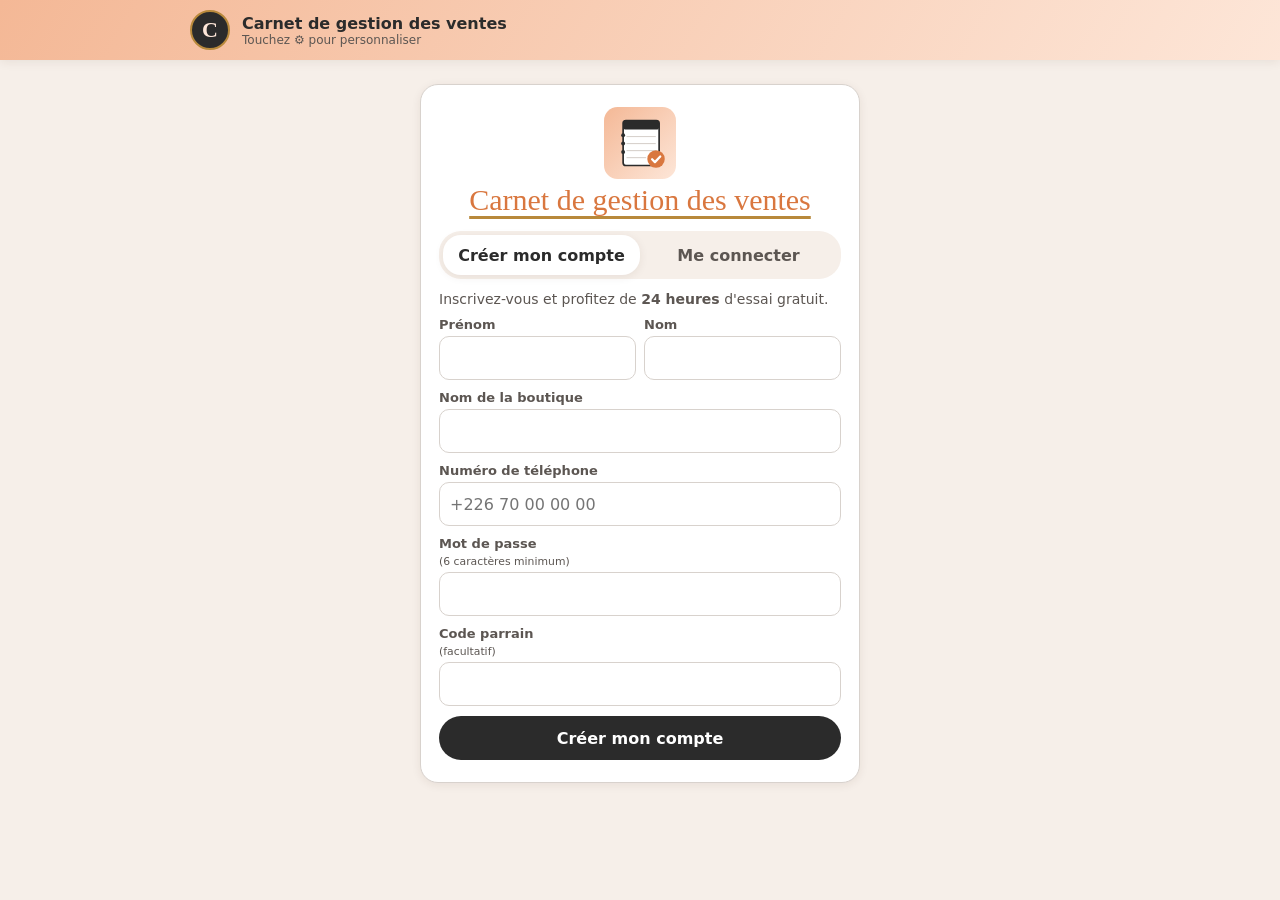
<file: index.html>
<!doctype html>
<html lang="fr">
<head>
  <meta charset="utf-8">
  <meta name="viewport" content="width=device-width, initial-scale=1, viewport-fit=cover">
  <meta name="theme-color" content="#2b2b2b">
  <meta name="description" content="Carnet de gestion des ventes : suivez vos ventes, dépenses et crédits clients au quotidien.">
  <title>Carnet des ventes</title>
  <link rel="manifest" href="manifest.json">
  <link rel="icon" href="icon.svg" type="image/svg+xml">
  <link rel="apple-touch-icon" href="icon.svg">
  <link rel="stylesheet" href="styles.css">
</head>
<body>
  <header class="topbar">
    <div class="brand">
      <span class="brand-mark" aria-hidden="true">C</span>
      <div>
        <div class="brand-name" id="brandName">Carnet de gestion des ventes</div>
        <div class="brand-sub" id="brandSub">Touchez ⚙️ pour personnaliser</div>
      </div>
      <button class="icon-btn gear" id="btnProfil" aria-label="Profil et réglages">⚙️</button>
    </div>
  </header>
  <div class="lic-banner" id="licBanner" hidden></div>

  <!-- Inscription / connexion (obligatoire au premier lancement) -->
  <section class="lock" id="auth" hidden>
    <div class="lock-card">
      <img src="icon.svg" alt="" width="72" height="72">
      <h2 class="script big">Carnet de gestion des ventes</h2>
      <div class="seg" role="tablist">
        <button type="button" class="active" data-auth="inscription">Créer mon compte</button>
        <button type="button" data-auth="connexion">Me connecter</button>
      </div>
      <form class="form" id="regForm" autocomplete="on">
        <p class="muted" style="margin:0">Inscrivez-vous et profitez de <b id="regTrial">24 heures</b> d'essai gratuit.</p>
        <div class="two-col">
          <label>Prénom<input name="prenom" required autocomplete="given-name"></label>
          <label>Nom<input name="nom" required autocomplete="family-name"></label>
        </div>
        <label>Nom de la boutique<input name="boutique" required autocomplete="organization"></label>
        <label>Numéro de téléphone<input name="telephone" type="tel" inputmode="tel" required autocomplete="tel" placeholder="+226 70 00 00 00"></label>
        <label>Mot de passe <small>(6 caractères minimum)</small><input name="motdepasse" type="password" required minlength="6" autocomplete="new-password"></label>
        <label>Code parrain <small>(facultatif)</small><input name="parrain" autocapitalize="characters" autocomplete="off"></label>
        <button class="btn" type="submit">Créer mon compte</button>
      </form>
      <form class="form" id="loginForm" hidden autocomplete="on">
        <label>Numéro de téléphone<input name="telephone" type="tel" inputmode="tel" required autocomplete="tel"></label>
        <label>Mot de passe<input name="motdepasse" type="password" required autocomplete="current-password"></label>
        <button class="btn" type="submit">Me connecter</button>
        <p class="muted" style="margin:0;text-align:center">Mot de passe oublié ? Contactez-nous, nous le réinitialiserons.</p>
      </form>
      <p class="lock-err" id="authErr" hidden></p>
      <div class="lock-contact" id="authContact"></div>
    </div>
  </section>

  <!-- Écran de licence -->
  <section class="lock" id="lock" hidden>
    <div class="lock-card">
      <img src="icon.svg" alt="" width="72" height="72">
      <h2 class="script big">Carnet de gestion des ventes</h2>
      <p id="lockMsg">Entrez votre clé de licence pour activer l'application.</p>
      <div class="pay-box" id="lockPayBox">
        <div class="price"><b id="lockPrice">1 000 FCFA</b> / mois</div>
        <p class="muted">Payez avec Orange Money, Moov Money ou par carte : votre clé arrive tout de suite.</p>
        <button class="btn" type="button" id="lockPay">Payer mon abonnement</button>
      </div>
      <button class="btn ghost wide" type="button" id="lockTrial" hidden>Essayer gratuitement pendant 24 heures</button>
      <p class="or"><span>J'ai déjà une clé</span></p>
      <form id="lockForm" class="form">
        <label>Clé de licence<input name="key" placeholder="CARNET-XXXX-XXXX-XXXX" autocapitalize="characters" autocomplete="off" spellcheck="false" required></label>
        <button class="btn" type="submit" id="lockBtn">Activer</button>
      </form>
      <p class="lock-err" id="lockErr" hidden></p>
      <div class="lock-contact" id="lockContact"></div>
      <button class="btn ghost wide" type="button" id="lockLogout">Changer de compte</button>
    </div>
  </section>

  <main id="app">
    <!-- VENTES -->
    <section class="view" id="view-ventes">
      <div class="datebar">
        <button class="icon-btn" data-day="-1" aria-label="Jour précédent">‹</button>
        <label class="date-input">
          <span id="dayLabel"></span>
          <input type="date" id="dayPicker" aria-label="Choisir la date">
        </label>
        <button class="icon-btn" data-day="1" aria-label="Jour suivant">›</button>
      </div>

      <div class="stats">
        <div class="stat"><span>Nombre de ventes</span><strong id="sNb">0</strong></div>
        <div class="stat accent"><span>Chiffre d'affaires</span><strong id="sCa">0</strong></div>
        <div class="stat warn"><span>Vente à crédit</span><strong id="sCr">0</strong></div>
      </div>

      <div class="sheet">
        <h2 class="script">Suivi des ventes</h2>
        <div class="table-wrap">
          <table class="grid">
            <thead><tr>
              <th>Heure</th><th>Nom et numéro du client</th><th>Produit</th><th>Qté</th>
              <th>Prix unitaire</th><th>Prix total</th><th>Mode de paiement</th>
              <th>Mode de remise</th><th>Observations</th>
            </tr></thead>
            <tbody id="ventesBody"></tbody>
          </table>
        </div>
        <p class="empty" id="ventesEmpty">Aucune vente ce jour. Touchez <b>+</b> pour en ajouter une.</p>
      </div>
      <div class="row-actions no-print">
        <button class="btn ghost" id="printDay">Imprimer la page</button>
      </div>
    </section>

    <!-- DEPENSES -->
    <section class="view" id="view-depenses" hidden>
      <div class="datebar">
        <button class="icon-btn" data-month="-1" aria-label="Mois précédent">‹</button>
        <div class="date-input"><span class="monthLabel"></span></div>
        <button class="icon-btn" data-month="1" aria-label="Mois suivant">›</button>
      </div>
      <div class="stats two">
        <div class="stat"><span>Nombre de dépenses</span><strong id="dNb">0</strong></div>
        <div class="stat warn"><span>Total dépenses</span><strong id="dTot">0</strong></div>
      </div>
      <div class="sheet">
        <h2 class="script">Suivi des dépenses</h2>
        <div class="table-wrap">
          <table class="grid">
            <thead><tr><th>Date</th><th>Libellé</th><th>Catégorie</th><th>Montant</th><th>Paiement</th></tr></thead>
            <tbody id="depBody"></tbody>
          </table>
        </div>
        <p class="empty" id="depEmpty">Aucune dépense ce mois. Touchez <b>+</b> pour en ajouter une.</p>
      </div>
    </section>

    <!-- CREDITS -->
    <section class="view" id="view-credits" hidden>
      <div class="stats two">
        <div class="stat"><span>Clients débiteurs</span><strong id="cNb">0</strong></div>
        <div class="stat warn"><span>Reste à encaisser</span><strong id="cTot">0</strong></div>
      </div>
      <div class="sheet">
        <h2 class="script">Ventes à crédit</h2>
        <ul class="credit-list" id="creditList"></ul>
        <p class="empty" id="creditEmpty">Aucun crédit en cours. Bravo !</p>
      </div>
    </section>

    <!-- CLIENTS -->
    <section class="view" id="view-clients" hidden>
      <div class="datebar">
        <button class="icon-btn" data-month="-1" aria-label="Mois précédent">‹</button>
        <div class="date-input"><span class="monthLabel"></span></div>
        <button class="icon-btn" data-month="1" aria-label="Mois suivant">›</button>
      </div>
      <div class="star" id="clientMois"></div>
      <div class="stats">
        <div class="stat"><span>Clients du mois</span><strong id="clNb">0</strong></div>
        <div class="stat accent"><span>Nouveaux clients</span><strong id="clNew">0</strong></div>
        <div class="stat"><span>Clients ordinaires</span><strong id="clOrd">0</strong></div>
      </div>
      <div class="sheet">
        <h2 class="script">Mes clients</h2>
        <input class="search" id="clSearch" type="search" placeholder="Rechercher un nom ou un numéro">
        <ul class="client-list" id="clientList"></ul>
        <p class="empty" id="clientEmpty">Aucun client enregistré pour l'instant.</p>
      </div>
    </section>

    <!-- ARTICLES -->
    <section class="view" id="view-articles" hidden>
      <div class="stats">
        <div class="stat"><span>Articles</span><strong id="aNb">0</strong></div>
        <div class="stat warn"><span>Stock bas ou épuisé</span><strong id="aOut">0</strong></div>
        <div class="stat accent"><span>Valeur du stock</span><strong id="aVal">0</strong></div>
      </div>
      <div class="sheet">
        <h2 class="script">Mes articles</h2>
        <input class="search" id="aSearch" type="search" placeholder="Rechercher un article">
        <div class="filters" id="aFilters">
          <button type="button" data-f="tous" class="active">Tous</button>
          <button type="button" data-f="bas">Stock bas</button>
          <button type="button" data-f="rupture">Rupture</button>
        </div>
        <ul class="client-list" id="articleList"></ul>
        <p class="empty" id="articleEmpty">Aucun article. Touchez <b>+</b> pour ajouter les articles de votre boutique.</p>
        <button class="btn ghost wide" id="importArticles" hidden>Créer les articles à partir de mes ventes</button>
      </div>
    </section>

    <!-- BILAN -->
    <section class="view" id="view-bilan" hidden>
      <div class="datebar">
        <button class="icon-btn" data-month="-1" aria-label="Mois précédent">‹</button>
        <div class="date-input"><span class="monthLabel"></span></div>
        <button class="icon-btn" data-month="1" aria-label="Mois suivant">›</button>
      </div>
      <div class="stats">
        <div class="stat accent"><span>Chiffre d'affaires</span><strong id="bCa">0</strong></div>
        <div class="stat warn"><span>Dépenses</span><strong id="bDep">0</strong></div>
        <div class="stat" id="bBenBox"><span>Bénéfice</span><strong id="bBen">0</strong></div>
      </div>
      <div class="stats">
        <div class="stat"><span>Nombre de ventes</span><strong id="bNb">0</strong></div>
        <div class="stat"><span>Encaissé</span><strong id="bEnc">0</strong></div>
        <div class="stat"><span>Crédit du mois</span><strong id="bCr">0</strong></div>
      </div>
      <div class="sheet">
        <h2 class="script">Ventes par jour</h2>
        <div class="bars" id="bars"></div>
      </div>
      <div class="sheet">
        <h2 class="script">Meilleurs produits</h2>
        <ol class="top" id="topProduits"></ol>
      </div>
      <div class="sheet">
        <h2 class="script">Modes de paiement</h2>
        <ul class="top" id="topPaiements"></ul>
      </div>
    </section>

    <!-- PROFIL -->
    <section class="view" id="view-profil" hidden>
      <div class="cover">
        <h2 class="script big">Carnet de gestion des ventes</h2>
        <form id="profilForm" class="form">
          <label>Nom de la marque<input name="marque" placeholder="Ex : Bazar du coin"></label>
          <label>Nom du responsable<input name="responsable" placeholder="Votre nom"></label>
          <label>Contacts<input name="contacts" placeholder="+226 ..."></label>
          <label>Réseaux sociaux<input name="reseaux" placeholder="@votre_page"></label>
          <label>Devise<input name="devise" placeholder="FCFA"></label>
          <button class="btn" type="submit">Enregistrer</button>
        </form>
      </div>
      <div class="sheet">
        <h2 class="script">Mon compte</h2>
        <div id="accInfo" class="muted"></div>
        <div class="btn-col" style="margin-top:10px">
          <button class="btn ghost" id="accPwd">Changer mon mot de passe</button>
          <button class="btn danger" id="accLogout">Me déconnecter</button>
        </div>
      </div>
      <div class="sheet">
        <h2 class="script">Licence</h2>
        <div id="licInfo" class="muted"></div>
        <div class="btn-col" style="margin-top:10px">
          <button class="btn" id="licRenew">Prolonger mon abonnement</button>
          <button class="btn ghost" id="licCopy">Copier ma clé de licence</button>
          <button class="btn ghost" id="licCheck">Vérifier ma licence maintenant</button>
          <button class="btn ghost" id="licChange">Changer de clé de licence</button>
        </div>
      </div>
      <div class="sheet">
        <h2 class="script">Sauvegarde</h2>
        <p class="muted">Vos données restent sur ce téléphone. Faites une sauvegarde régulière pour ne rien perdre.</p>
        <div class="btn-col">
          <button class="btn ghost" id="exportCsv">Exporter les ventes (Excel / CSV)</button>
          <button class="btn ghost" id="exportJson">Télécharger une sauvegarde</button>
          <label class="btn ghost file">Restaurer une sauvegarde<input type="file" id="importJson" accept="application/json,.json" hidden></label>
          <button class="btn danger" id="wipe">Effacer toutes les données</button>
        </div>
      </div>
    </section>
  </main>

  <button class="fab" id="fab" aria-label="Ajouter">+</button>

  <nav class="tabs" aria-label="Navigation">
    <button data-view="ventes" class="active"><span>🧾</span>Ventes</button>
    <button data-view="depenses"><span>💸</span>Dépenses</button>
    <button data-view="credits"><span>⏳</span>Crédits</button>
    <button data-view="clients"><span>👥</span>Clients</button>
    <button data-view="articles"><span>🛍️</span>Articles</button>
    <button data-view="bilan"><span>📊</span>Bilan</button>
  </nav>

  <!-- Formulaire vente -->
  <dialog id="venteDlg">
    <form method="dialog" id="venteForm" class="form">
      <h3>Vente</h3>
      <div class="two-col">
        <label>Date<input type="date" name="date" required></label>
        <label>Heure<input type="time" name="heure"></label>
      </div>
      <div class="client-quick">
        <button type="button" class="chip" id="btnOrdinaire">👤 Client ordinaire</button>
        <button type="button" class="chip" id="btnPickClient">📇 Choisir un client</button>
      </div>
      <div class="two-col">
        <label>Numéro<input name="tel" type="tel" inputmode="tel" list="telsList" autocomplete="off" placeholder="Tapez le numéro"></label>
        <label>Nom du client<input name="client" list="clientsList" autocomplete="off"></label>
      </div>
      <p class="hint" id="clientHint" hidden></p>
      <div class="prod-row">
        <label>Produit<input name="produit" list="produitsList" required autocomplete="off" placeholder="Article vendu"></label>
        <button type="button" class="chip" id="btnPickArticle">🛍️ Articles</button>
      </div>
      <div class="quick-articles" id="quickArticles"></div>
      <p class="hint new" id="prodHint" hidden></p>
      <div class="three-col">
        <label>Qté<input name="qte" type="number" min="0" step="any" inputmode="decimal" value="1" required></label>
        <label>Prix unitaire<input name="pu" type="number" min="0" step="any" inputmode="decimal" required></label>
        <label>Prix total<output name="total" class="total">0</output></label>
      </div>
      <div class="two-col">
        <label>Mode de paiement
          <select name="paiement">
            <option>Espèces</option><option>Orange Money</option><option>Moov Money</option>
            <option>Wave</option><option>Virement</option><option>Crédit</option><option>Autre</option>
          </select>
        </label>
        <label>Mode de remise
          <select name="remise">
            <option>Sur place</option><option>Livraison</option><option>Expédition</option><option>Retrait</option>
          </select>
        </label>
      </div>
      <label class="avance" hidden>Avance déjà versée<input name="avance" type="number" min="0" step="any" inputmode="decimal" value="0"></label>
      <label>Observations<textarea name="obs" rows="2"></textarea></label>
      <div class="dlg-actions">
        <button class="btn danger" value="delete" id="venteDel" type="submit">Supprimer</button>
        <span class="grow"></span>
        <button class="btn ghost" value="cancel" formnovalidate>Annuler</button>
        <button class="btn" value="save" type="submit">Enregistrer</button>
      </div>
    </form>
  </dialog>

  <!-- Formulaire dépense -->
  <dialog id="depDlg">
    <form method="dialog" id="depForm" class="form">
      <h3>Dépense</h3>
      <label>Date<input type="date" name="date" required></label>
      <label>Libellé<input name="libelle" required placeholder="Ex : Achat stock pagnes"></label>
      <div class="two-col">
        <label>Catégorie
          <select name="categorie">
            <option>Achat de stock</option><option>Transport / Livraison</option><option>Loyer</option>
            <option>Publicité</option><option>Salaire</option><option>Crédit téléphone / Internet</option><option>Autre</option>
          </select>
        </label>
        <label>Montant<input name="montant" type="number" min="0" step="any" inputmode="decimal" required></label>
      </div>
      <label>Paiement
        <select name="paiement"><option>Espèces</option><option>Orange Money</option><option>Moov Money</option><option>Wave</option><option>Virement</option><option>Autre</option></select>
      </label>
      <div class="dlg-actions">
        <button class="btn danger" value="delete" id="depDel" type="submit">Supprimer</button>
        <span class="grow"></span>
        <button class="btn ghost" value="cancel" formnovalidate>Annuler</button>
        <button class="btn" value="save" type="submit">Enregistrer</button>
      </div>
    </form>
  </dialog>

  <!-- Paiement de l'abonnement -->
  <dialog id="payDlg">
    <form method="dialog" id="payForm" class="form">
      <h3 id="payTitle">Abonnement</h3>
      <p class="muted" id="payIntro">Paiement sécurisé par SasPay : Orange Money, Moov Money ou carte bancaire.</p>
      <label class="new-only">Nom de la boutique<input name="boutique" autocomplete="organization"></label>
      <label>Votre numéro de téléphone<input name="telephone" type="tel" inputmode="tel" required placeholder="+226 ..."></label>
      <label>E-mail <small>(facultatif, pour le reçu)</small><input name="email" type="email" inputmode="email"></label>
      <label>Durée
        <select name="mois">
          <option value="1">1 mois</option><option value="3">3 mois</option><option value="6">6 mois</option><option value="12">12 mois</option>
        </select>
      </label>
      <label class="new-only">Code parrain <small>(facultatif)</small><input name="parrain" autocapitalize="characters" autocomplete="off"></label>
      <div class="pay-total">Total à payer : <b id="payTotal">1 000 FCFA</b></div>
      <p class="lock-err" id="payErr" hidden></p>
      <div class="dlg-actions">
        <button class="btn ghost" value="cancel" formnovalidate>Annuler</button>
        <span class="grow"></span>
        <button class="btn" value="pay" type="submit" id="payBtn">Payer</button>
      </div>
    </form>
  </dialog>

  <!-- Changer le mot de passe -->
  <dialog id="pwdDlg">
    <form method="dialog" id="pwdForm" class="form">
      <h3>Mot de passe</h3>
      <label>Mot de passe actuel<input name="ancien" type="password" required autocomplete="current-password"></label>
      <label>Nouveau mot de passe<input name="nouveau" type="password" required minlength="6" autocomplete="new-password"></label>
      <p class="lock-err" id="pwdErr" hidden></p>
      <div class="dlg-actions">
        <button class="btn ghost" value="cancel" formnovalidate>Annuler</button>
        <span class="grow"></span>
        <button class="btn" value="save" type="submit">Enregistrer</button>
      </div>
    </form>
  </dialog>

  <!-- Suivi du paiement -->
  <dialog id="payStatusDlg">
    <div class="form" style="text-align:center">
      <h3 id="psTitle">Vérification du paiement…</h3>
      <div id="psBody" class="muted"></div>
      <div class="dlg-actions" id="psActions"></div>
    </div>
  </dialog>

  <!-- Choisir un client existant -->
  <dialog id="pickDlg">
    <div class="form">
      <h3>Choisir un client</h3>
      <input class="search" id="pickSearch" type="search" placeholder="Nom ou numéro">
      <ul class="client-list" id="pickList"></ul>
      <p class="empty" id="pickEmpty" hidden>Aucun client trouvé.</p>
      <div class="dlg-actions"><span class="grow"></span><button class="btn ghost" type="button" id="pickClose">Fermer</button></div>
    </div>
  </dialog>

  <!-- Choisir un article -->
  <dialog id="artPickDlg">
    <div class="form">
      <h3>Choisir un article</h3>
      <input class="search" id="artPickSearch" type="search" placeholder="Rechercher un article">
      <ul class="client-list" id="artPickList"></ul>
      <p class="empty" id="artPickEmpty" hidden>Aucun article. Ajoutez vos articles dans l'onglet « Articles ».</p>
      <div class="dlg-actions"><span class="grow"></span><button class="btn ghost" type="button" id="artPickClose">Fermer</button></div>
    </div>
  </dialog>

  <!-- Suivi du stock d'un article -->
  <dialog id="artViewDlg">
    <div class="form">
      <h3 id="avName"></h3>
      <div class="stock-big" id="avStock"></div>
      <div class="cd-stats" id="avStats"></div>
      <div class="restock">
        <label>Quantité reçue<input id="avQte" type="number" min="0" step="any" inputmode="decimal" placeholder="Ex : 10"></label>
        <button class="btn" type="button" id="avAdd">+ Ajouter au stock</button>
      </div>
      <label class="check" id="avDepRow"><input type="checkbox" id="avDep"> <span id="avDepLabel">Enregistrer l'achat dans les dépenses</span></label>
      <button class="btn ghost" type="button" id="avInv">Corriger le stock (inventaire)</button>
      <h4 class="mv-title">Mouvements du stock</h4>
      <ul class="history" id="avHist"></ul>
      <div class="dlg-actions">
        <button class="btn ghost" type="button" id="avClose">Fermer</button>
        <span class="grow"></span>
        <button class="btn ghost" type="button" id="avEdit">Modifier l'article</button>
      </div>
    </div>
  </dialog>

  <!-- Fiche article -->
  <dialog id="artDlg">
    <form method="dialog" id="artForm" class="form">
      <h3>Article</h3>
      <label>Nom de l'article<input name="nom" required placeholder="Ex : Pagne wax 6 yards"></label>
      <div class="two-col">
        <label>Prix de vente<input name="prix" type="number" min="0" step="any" inputmode="decimal" required></label>
        <label>Prix d'achat <small>(facultatif)</small><input name="achat" type="number" min="0" step="any" inputmode="decimal"></label>
      </div>
      <div class="two-col">
        <label><span id="artStockLabel">Quantité en stock</span><input name="stock" type="number" min="0" step="any" inputmode="decimal" placeholder="Ex : 20"></label>
        <label>Alerte stock bas à<input name="alerte" type="number" min="0" step="any" inputmode="decimal" placeholder="3"></label>
      </div>
      <label>Catégorie <small>(facultatif)</small><input name="cat" list="catsList" autocomplete="off"></label>
      <p class="muted" style="margin:0;font-size:13px">Laissez la quantité vide si vous ne voulez pas suivre le stock de cet article.</p>
      <p class="muted" id="artInfo"></p>
      <div class="dlg-actions">
        <button class="btn danger" value="delete" id="artDel" type="submit" formnovalidate>Supprimer</button>
        <span class="grow"></span>
        <button class="btn ghost" value="cancel" formnovalidate>Annuler</button>
        <button class="btn" value="save" type="submit">Enregistrer</button>
      </div>
    </form>
  </dialog>

  <!-- Fiche client -->
  <dialog id="clientDlg">
    <div class="form">
      <h3 id="cdName"></h3>
      <div id="cdBody"></div>
      <div class="dlg-actions">
        <button class="btn ghost" type="button" id="cdClose">Fermer</button>
        <span class="grow"></span>
        <button class="btn" type="button" id="cdSale">+ Nouvelle vente</button>
      </div>
    </div>
  </dialog>

  <datalist id="clientsList"></datalist>
  <datalist id="telsList"></datalist>
  <datalist id="produitsList"></datalist>
  <datalist id="catsList"></datalist>
  <div class="toast" id="toast" role="status"></div>

  <script src="config.js"></script>
  <script src="app.js"></script>
</body>
</html>
</file>
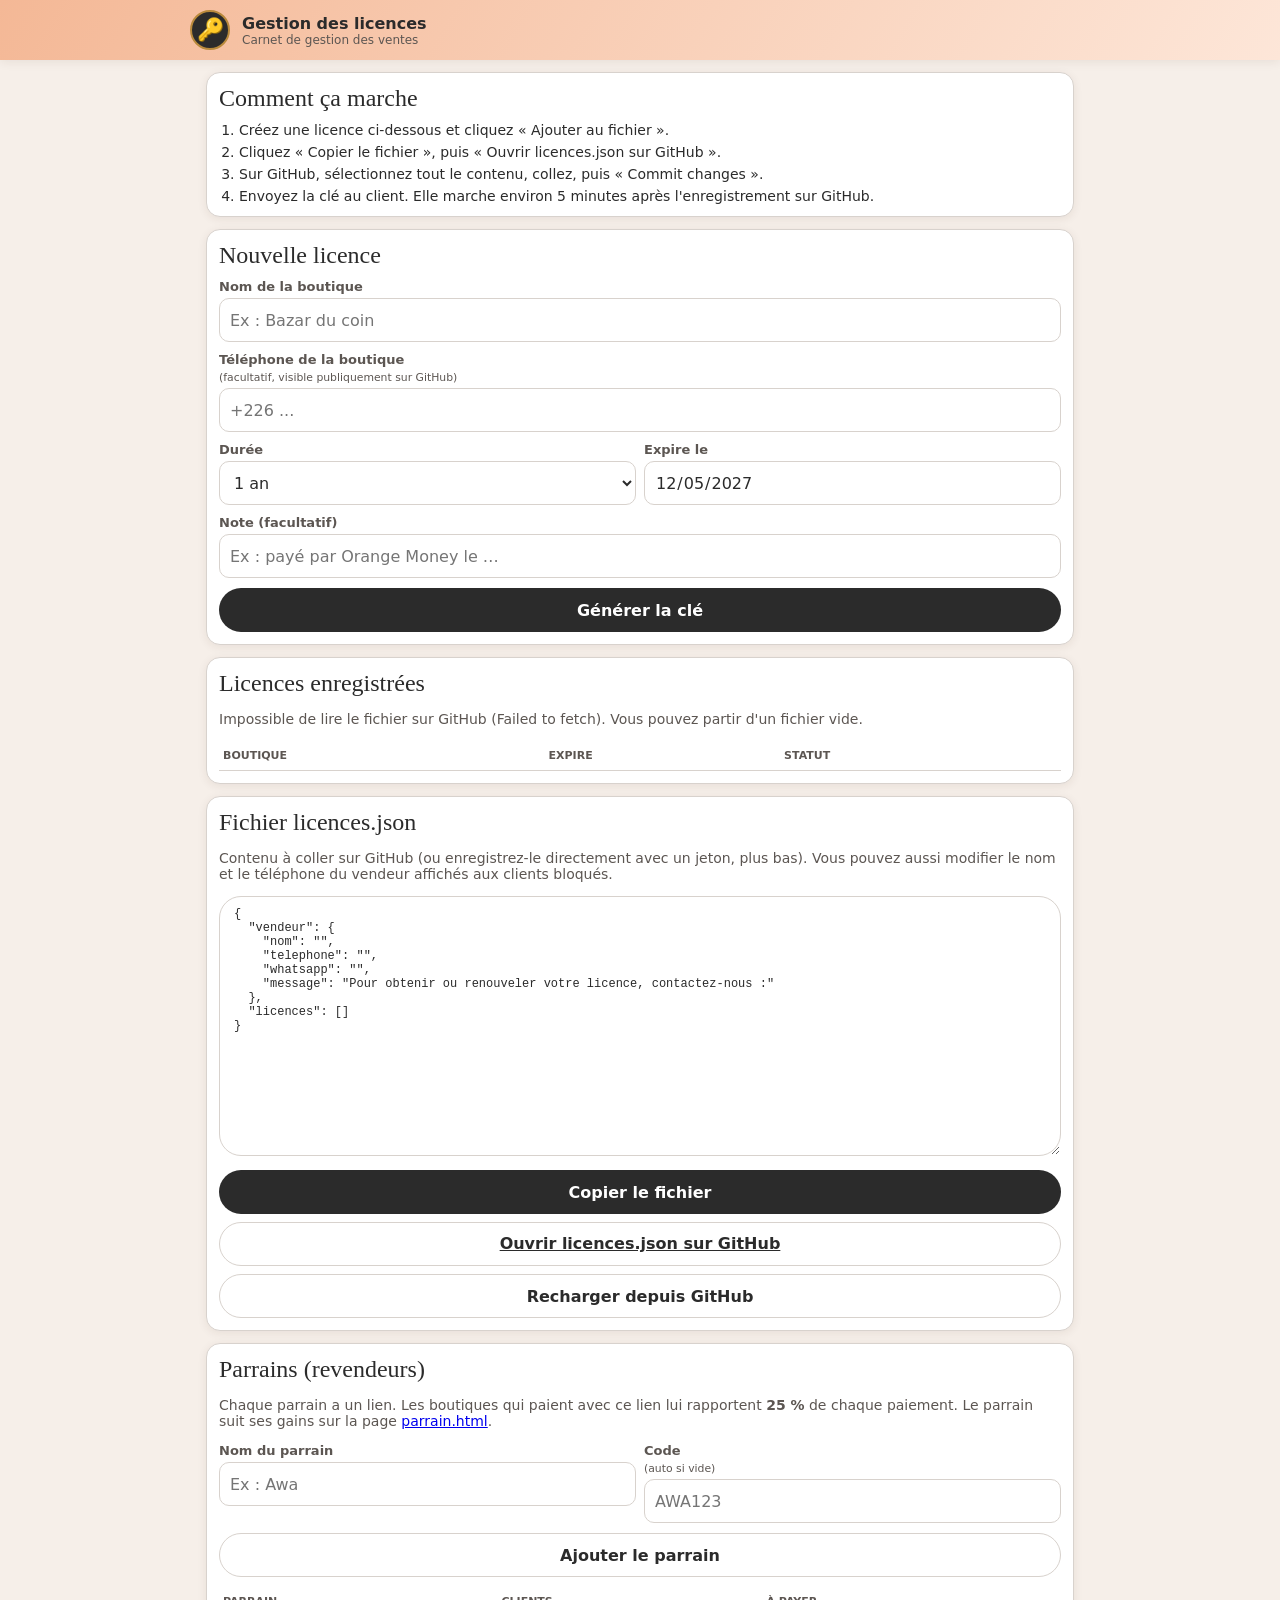
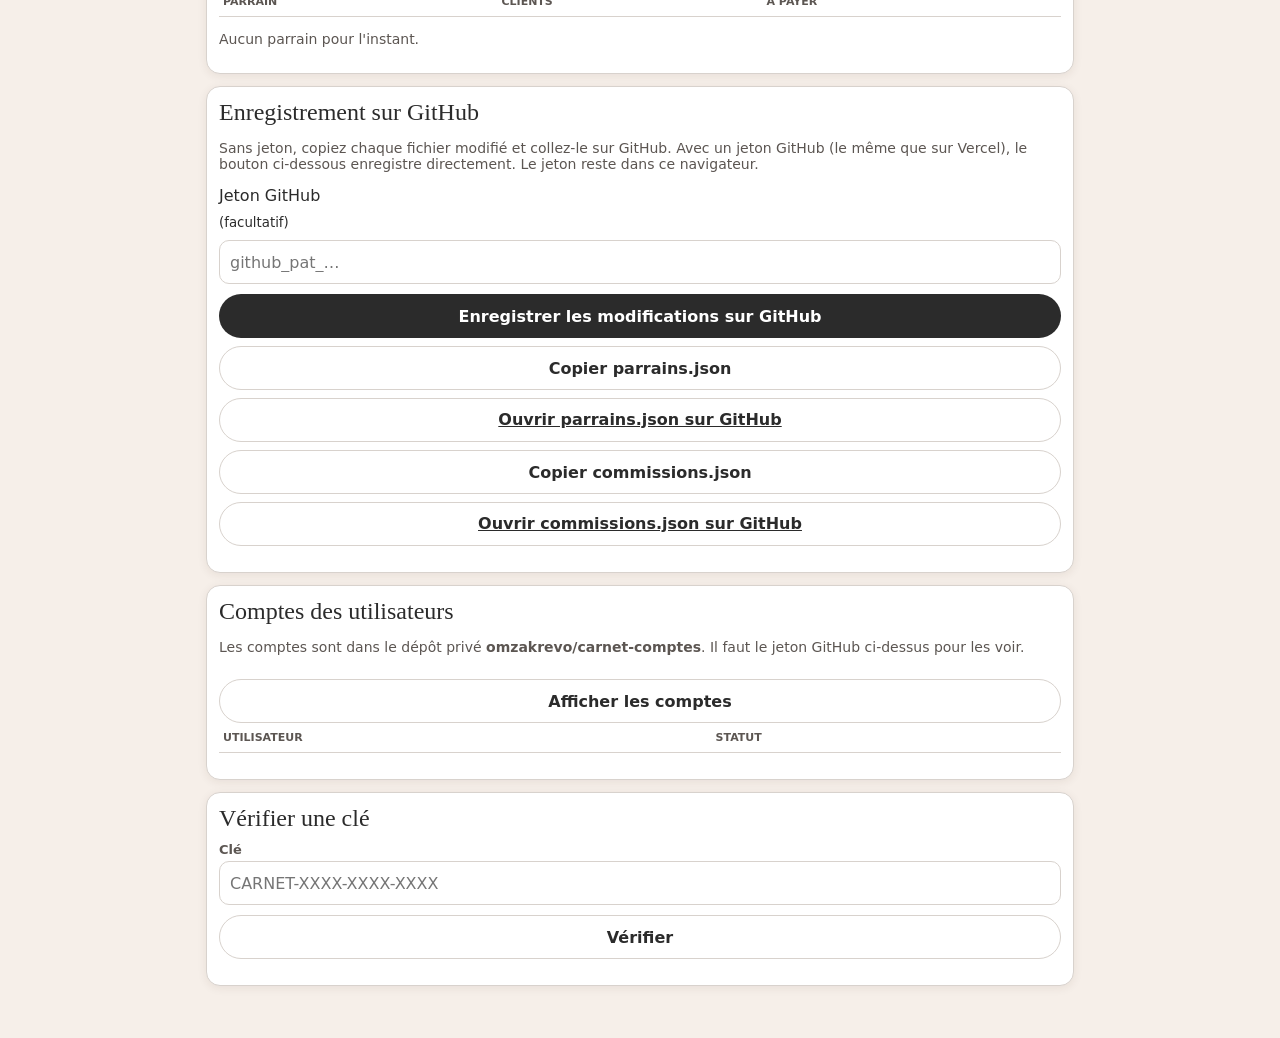
<file: admin.html>
<!doctype html>
<html lang="fr">
<head>
  <meta charset="utf-8">
  <meta name="viewport" content="width=device-width, initial-scale=1">
  <meta name="robots" content="noindex">
  <title>Gestion des licences</title>
  <link rel="icon" href="icon.svg" type="image/svg+xml">
  <link rel="stylesheet" href="styles.css">
  <style>
    body { padding-bottom: 40px; }
    main { display: flex; flex-direction: column; gap: 12px; }
    .keybox { font-family: ui-monospace, monospace; font-size: 22px; letter-spacing: .06em; text-align: center;
      background: var(--peach-soft); border-radius: 12px; padding: 14px; font-weight: 700; user-select: all; }
    textarea.json { font-family: ui-monospace, monospace; font-size: 12px; min-height: 260px; }
    .lic-table { width: 100%; border-collapse: collapse; font-size: 13px; }
    .lic-table td, .lic-table th { border-bottom: 1px solid var(--line); padding: 8px 4px; text-align: left; vertical-align: top; }
    .lic-table th { font-size: 11px; text-transform: uppercase; color: var(--ink-soft); }
    .st { font-weight: 700; } .st.ok { color: var(--good); } .st.ko { color: var(--warn); }
    .row-btns { display: flex; gap: 4px; flex-wrap: wrap; }
    .row-btns button { border: 1px solid var(--line); background: var(--paper); border-radius: 14px; padding: 4px 8px; font-size: 12px; cursor: pointer; }
    ol.steps { margin: 0; padding-left: 20px; display: flex; flex-direction: column; gap: 6px; font-size: 14px; }
  </style>
</head>
<body>
  <header class="topbar">
    <div class="brand">
      <span class="brand-mark" aria-hidden="true">🔑</span>
      <div><div class="brand-name">Gestion des licences</div><div class="brand-sub">Carnet de gestion des ventes</div></div>
    </div>
  </header>
  <main>
    <div class="sheet">
      <h2 class="script">Comment ça marche</h2>
      <ol class="steps">
        <li>Créez une licence ci-dessous et cliquez « Ajouter au fichier ».</li>
        <li>Cliquez « Copier le fichier », puis « Ouvrir licences.json sur GitHub ».</li>
        <li>Sur GitHub, sélectionnez tout le contenu, collez, puis « Commit changes ».</li>
        <li>Envoyez la clé au client. Elle marche environ 5 minutes après l'enregistrement sur GitHub.</li>
      </ol>
    </div>

    <div class="sheet">
      <h2 class="script">Nouvelle licence</h2>
      <form class="form" id="newForm">
        <label>Nom de la boutique<input name="boutique" required placeholder="Ex : Bazar du coin"></label>
        <label>Téléphone de la boutique <small>(facultatif, visible publiquement sur GitHub)</small><input name="telephone" type="tel" placeholder="+226 ..."></label>
        <div class="two-col">
          <label>Durée
            <select name="duree">
              <option value="1">1 mois</option><option value="3">3 mois</option><option value="6">6 mois</option>
              <option value="12" selected>1 an</option><option value="0">Sans limite</option><option value="custom">Date précise…</option>
            </select>
          </label>
          <label>Expire le<input name="expire" type="date"></label>
        </div>
        <label>Note (facultatif)<input name="note" placeholder="Ex : payé par Orange Money le …"></label>
        <button class="btn" type="submit">Générer la clé</button>
      </form>
      <div id="result" hidden style="margin-top:12px">
        <p class="muted">Clé à envoyer au client (elle n'est affichée qu'une fois : notez-la) :</p>
        <div class="keybox" id="keyOut"></div>
        <div class="btn-col" style="margin-top:10px">
          <button class="btn ghost" id="copyKey" type="button">Copier la clé</button>
          <button class="btn" id="addEntry" type="button">Ajouter au fichier</button>
        </div>
      </div>
    </div>

    <div class="sheet">
      <h2 class="script">Licences enregistrées</h2>
      <p class="muted" id="loadInfo">Chargement…</p>
      <div class="table-wrap"><table class="lic-table"><thead><tr><th>Boutique</th><th>Expire</th><th>Statut</th><th></th></tr></thead><tbody id="licRows"></tbody></table></div>
    </div>

    <div class="sheet">
      <h2 class="script">Fichier licences.json</h2>
      <p class="muted">Contenu à coller sur GitHub (ou enregistrez-le directement avec un jeton, plus bas). Vous pouvez aussi modifier le nom et le téléphone du vendeur affichés aux clients bloqués.</p>
      <textarea class="json search" id="jsonOut" spellcheck="false"></textarea>
      <div class="btn-col">
        <button class="btn" id="copyJson" type="button">Copier le fichier</button>
        <a class="btn ghost" id="ghLink" target="_blank" rel="noopener">Ouvrir licences.json sur GitHub</a>
        <button class="btn ghost" id="reload" type="button">Recharger depuis GitHub</button>
      </div>
    </div>

    <div class="sheet">
      <h2 class="script">Parrains (revendeurs)</h2>
      <p class="muted">Chaque parrain a un lien. Les boutiques qui paient avec ce lien lui rapportent <b id="pctLabel">25 %</b> de chaque paiement.
        Le parrain suit ses gains sur la page <a href="parrain.html" target="_blank">parrain.html</a>.</p>
      <form class="form" id="parrainForm">
        <div class="two-col">
          <label>Nom du parrain<input name="nom" required placeholder="Ex : Awa"></label>
          <label>Code <small>(auto si vide)</small><input name="code" autocapitalize="characters" placeholder="AWA123"></label>
        </div>
        <button class="btn ghost" type="submit">Ajouter le parrain</button>
      </form>
      <div class="table-wrap" style="margin-top:10px"><table class="lic-table"><thead><tr><th>Parrain</th><th>Clients</th><th>À payer</th><th></th></tr></thead><tbody id="parRows"></tbody></table></div>
      <p class="muted" id="parEmpty">Aucun parrain pour l'instant.</p>
    </div>

    <div class="sheet">
      <h2 class="script">Enregistrement sur GitHub</h2>
      <p class="muted">Sans jeton, copiez chaque fichier modifié et collez-le sur GitHub. Avec un jeton GitHub (le même que sur Vercel),
        le bouton ci-dessous enregistre directement. Le jeton reste dans ce navigateur.</p>
      <label class="form">Jeton GitHub <small>(facultatif)</small><input class="search" id="ghToken" type="password" autocomplete="off" placeholder="github_pat_…"></label>
      <div class="btn-col">
        <button class="btn" id="saveAll" type="button">Enregistrer les modifications sur GitHub</button>
        <button class="btn ghost" id="copyPar" type="button">Copier parrains.json</button>
        <a class="btn ghost" id="ghParLink" target="_blank" rel="noopener">Ouvrir parrains.json sur GitHub</a>
        <button class="btn ghost" id="copyCom" type="button">Copier commissions.json</button>
        <a class="btn ghost" id="ghComLink" target="_blank" rel="noopener">Ouvrir commissions.json sur GitHub</a>
      </div>
      <p class="muted" id="dirty"></p>
    </div>

    <div class="sheet">
      <h2 class="script">Comptes des utilisateurs</h2>
      <p class="muted">Les comptes sont dans le dépôt privé <b id="accRepo">carnet-comptes</b>. Il faut le jeton GitHub ci-dessus pour les voir.</p>
      <button class="btn ghost wide" id="loadAcc" type="button">Afficher les comptes</button>
      <input class="search" id="accSearch" type="search" placeholder="Rechercher un nom, une boutique, un numéro" hidden style="margin-top:10px">
      <div class="table-wrap"><table class="lic-table"><thead><tr><th>Utilisateur</th><th>Statut</th><th></th></tr></thead><tbody id="accRows"></tbody></table></div>
      <p class="muted" id="accInfo2"></p>
    </div>

    <div class="sheet">
      <h2 class="script">Vérifier une clé</h2>
      <form class="form" id="checkForm">
        <label>Clé<input name="key" placeholder="CARNET-XXXX-XXXX-XXXX" autocomplete="off"></label>
        <button class="btn ghost" type="submit">Vérifier</button>
      </form>
      <p id="checkOut" class="muted"></p>
    </div>
  </main>
  <div class="toast" id="toast" role="status"></div>

  <script src="config.js"></script>
  <script>
  (() => {
    const $ = s => document.querySelector(s);
    const CFG = window.CARNET_CONFIG || {};
    // https://raw.githubusercontent.com/OWNER/REPO/BRANCH/PATH -> page d'édition GitHub
    const m = (CFG.licenceUrl || '').match(/raw\.githubusercontent\.com\/([^/]+)\/([^/]+)\/([^/]+)\/(.+)$/);
    $('#ghLink').href = m ? `https://github.com/${m[1]}/${m[2]}/edit/${m[3]}/${m[4]}` : '#';
    const ALPHA = 'ABCDEFGHJKLMNPQRSTUVWXYZ23456789';
    const normKey = k => String(k || '').toUpperCase().replace(/[^A-Z0-9]/g, '');
    const pad = n => String(n).padStart(2, '0');
    const iso = d => `${d.getFullYear()}-${pad(d.getMonth() + 1)}-${pad(d.getDate())}`;
    const today = () => iso(new Date());
    const addMonths = (base, n) => { const d = base ? new Date(base + 'T00:00:00') : new Date(); d.setMonth(d.getMonth() + n); return iso(d); };
    async function sha256(s) {
      const b = await crypto.subtle.digest('SHA-256', new TextEncoder().encode(s));
      return [...new Uint8Array(b)].map(x => x.toString(16).padStart(2, '0')).join('');
    }
    function genKey() {
      const r = crypto.getRandomValues(new Uint32Array(12));
      const c = [...r].map(x => ALPHA[x % ALPHA.length]).join('');
      return `CARNET-${c.slice(0, 4)}-${c.slice(4, 8)}-${c.slice(8, 12)}`;
    }
    let toastT;
    const toast = msg => { const t = $('#toast'); t.textContent = msg; t.classList.add('show'); clearTimeout(toastT); toastT = setTimeout(() => t.classList.remove('show'), 2200); };
    const copy = async txt => { try { await navigator.clipboard.writeText(txt); toast('Copié ✔'); } catch { toast('Copie impossible : sélectionnez et copiez à la main'); } };
    const esc = s => String(s ?? '').replace(/[&<>"']/g, c => ({ '&': '&amp;', '<': '&lt;', '>': '&gt;', '"': '&quot;', "'": '&#39;' }[c]));

    let data = { vendeur: { nom: '', telephone: '', whatsapp: '', message: 'Pour obtenir ou renouveler votre licence, contactez-nous :' }, licences: [] };
    const readJson = () => { try { data = JSON.parse($('#jsonOut').value); return true; } catch { toast('Le fichier JSON contient une erreur'); return false; } };
    const writeJson = () => { $('#jsonOut').value = JSON.stringify(data, null, 2) + '\n'; renderRows(); };
    const statut = e => e.actif === false ? ['Suspendue', 'ko'] : (e.expire && e.expire < today()) ? ['Expirée', 'ko'] : ['Active', 'ok'];
    function renderRows() {
      $('#licRows').innerHTML = (data.licences || []).map((e, i) => {
        const [s, cls] = statut(e);
        return `<tr><td><b>${esc(e.boutique)}</b><br><span class="muted">${esc(e.id || '')} ${esc(e.telephone || '')}${e.parrain ? ' · parrain ' + esc(e.parrain) : ''}</span></td>
          <td>${e.expire ? esc(e.expire) : 'Sans limite'}</td><td class="st ${cls}">${s}</td>
          <td><div class="row-btns">
            <button data-i="${i}" data-act="m1">+1 mois</button><button data-i="${i}" data-act="m12">+1 an</button>
            <button data-i="${i}" data-act="toggle">${e.actif === false ? 'Réactiver' : 'Suspendre'}</button>
            <button data-i="${i}" data-act="del">Supprimer</button></div></td></tr>`;
      }).join('');
    }
    $('#licRows').addEventListener('click', e => {
      const b = e.target.closest('button[data-act]'); if (!b || !readJson()) return;
      const lic = data.licences[Number(b.dataset.i)];
      const base = lic.expire && lic.expire > today() ? lic.expire : today();
      if (b.dataset.act === 'm1') lic.expire = addMonths(base, 1);
      if (b.dataset.act === 'm12') lic.expire = addMonths(base, 12);
      if (b.dataset.act === 'toggle') lic.actif = lic.actif === false;
      if (b.dataset.act === 'del') { if (!confirm(`Supprimer la licence de « ${lic.boutique} » ?`)) return; data.licences.splice(Number(b.dataset.i), 1); }
      writeJson(); markDirty('licences.json'); toast('Modifié : pensez à enregistrer sur GitHub');
    });
    $('#jsonOut').addEventListener('change', () => { if (readJson()) { renderRows(); markDirty('licences.json'); } });

    async function load() {
      $('#loadInfo').textContent = 'Chargement depuis GitHub…';
      try {
        const r = await fetch(CFG.licenceUrl + '?t=' + Date.now(), { cache: 'no-store' });
        if (!r.ok) throw new Error(r.status);
        data = await r.json();
        $('#loadInfo').textContent = `${(data.licences || []).length} licence(s) sur GitHub.`;
      } catch (err) {
        $('#loadInfo').textContent = `Impossible de lire le fichier sur GitHub (${err.message}). Vous pouvez partir d'un fichier vide.`;
      }
      data.licences = data.licences || [];
      writeJson();
    }
    $('#reload').addEventListener('click', load);

    const f = $('#newForm');
    const syncDate = () => {
      const v = f.elements.duree.value;
      f.elements.expire.disabled = v !== 'custom';
      if (v !== 'custom') f.elements.expire.value = v === '0' ? '' : addMonths('', Number(v));
    };
    f.elements.duree.addEventListener('change', syncDate); syncDate();

    let pending = null;
    f.addEventListener('submit', async e => {
      e.preventDefault();
      const key = genKey();
      const n = (data.licences || []).reduce((mx, x) => Math.max(mx, parseInt(String(x.id || '').replace(/\D/g, '')) || 0), 0) + 1;
      pending = {
        id: 'L' + String(n).padStart(4, '0'),
        boutique: f.elements.boutique.value.trim(),
        telephone: f.elements.telephone.value.trim(),
        hash: await sha256(normKey(key)),
        expire: f.elements.duree.value === '0' ? '' : f.elements.expire.value,
        actif: true,
        note: f.elements.note.value.trim(),
        cree: today()
      };
      $('#keyOut').textContent = key;
      $('#result').hidden = false;
    });
    $('#copyKey').addEventListener('click', () => copy($('#keyOut').textContent));
    $('#addEntry').addEventListener('click', () => {
      if (!pending || !readJson()) return;
      data.licences.push(pending); pending = null; writeJson(); markDirty('licences.json');
      $('#addEntry').disabled = true; setTimeout(() => ($('#addEntry').disabled = false), 800);
      toast('Ajoutée : copiez le fichier et collez-le sur GitHub');
    });
    $('#copyJson').addEventListener('click', () => { if (readJson()) copy($('#jsonOut').value); });

    $('#checkForm').addEventListener('submit', async e => {
      e.preventDefault();
      const h = await sha256(normKey(e.target.elements.key.value));
      readJson();
      const lic = (data.licences || []).find(x => x.hash === h);
      $('#checkOut').innerHTML = lic ? `Clé de <b>${esc(lic.boutique)}</b> : ${statut(lic)[0]}${lic.expire ? ` (expire le ${esc(lic.expire)})` : ''}` : 'Clé inconnue.';
    });

    // ---------- Parrains et commissions ----------
    const ghEdit = m ? `https://github.com/${m[1]}/${m[2]}/edit/${m[3]}/` : '#';
    const rawBase = (CFG.licenceUrl || '').replace(/licences\.json$/, '');
    $('#ghParLink').href = ghEdit + 'parrains.json';
    $('#ghComLink').href = ghEdit + 'commissions.json';
    let par = { commission: 0.25, parrains: [] }, com = { commissions: [] };
    const changed = new Set();
    const markDirty = f => { changed.add(f); $('#dirty').textContent = 'À enregistrer sur GitHub : ' + [...changed].join(', '); };
    const nf = new Intl.NumberFormat('fr-FR'); const money = n => nf.format(n) + ' FCFA';
    async function loadPC() {
      const get = async (f, fb) => { try { const r = await fetch(rawBase + f + '?t=' + Date.now(), { cache: 'no-store' }); return r.ok ? await r.json() : fb; } catch { return fb; } };
      par = await get('parrains.json', par); com = await get('commissions.json', com);
      par.parrains = par.parrains || []; com.commissions = com.commissions || [];
      renderPar();
    }
    function renderPar() {
      $('#pctLabel').textContent = Math.round((par.commission ?? 0.25) * 100) + ' %';
      $('#parRows').innerHTML = par.parrains.map((p, i) => {
        const clients = (data.licences || []).filter(l => l.parrain === p.code).length;
        const mine = com.commissions.filter(c => c.parrain === p.code);
        const due = mine.filter(c => !c.paye).reduce((s, c) => s + c.montant, 0);
        const paid = mine.filter(c => c.paye).reduce((s, c) => s + c.montant, 0);
        return `<tr><td><b>${esc(p.nom)}</b><br><span class="muted">${esc(p.code)}${p.actif === false ? ' · désactivé' : ''}</span></td>
          <td>${clients}</td><td><b>${money(due)}</b><br><span class="muted">déjà payé ${money(paid)}</span></td>
          <td><div class="row-btns">
            <button data-p="${i}" data-act="link">Copier le lien</button>
            ${due ? `<button data-p="${i}" data-act="pay">Marquer payé</button>` : ''}
            <button data-p="${i}" data-act="toggle">${p.actif === false ? 'Réactiver' : 'Désactiver'}</button></div></td></tr>`;
      }).join('');
      $('#parEmpty').hidden = par.parrains.length > 0;
    }
    $('#parRows').addEventListener('click', e => {
      const b = e.target.closest('button[data-act]'); if (!b) return;
      const p = par.parrains[Number(b.dataset.p)];
      if (b.dataset.act === 'link') return copy(`${location.origin}/?ref=${p.code}`);
      if (b.dataset.act === 'pay') {
        const due = com.commissions.filter(c => c.parrain === p.code && !c.paye);
        const tot = due.reduce((s, c) => s + c.montant, 0);
        if (!confirm(`Confirmez-vous avoir envoyé ${money(tot)} à ${p.nom} ?`)) return;
        due.forEach(c => { c.paye = true; c.datePaiement = today(); });
        markDirty('commissions.json');
      }
      if (b.dataset.act === 'toggle') { p.actif = p.actif === false; markDirty('parrains.json'); }
      renderPar();
    });
    $('#parrainForm').addEventListener('submit', e => {
      e.preventDefault();
      const f = e.target.elements;
      let code = normKey(f.code.value);
      if (!code) {
        const lettres = normKey(f.nom.value).replace(/[0-9]/g, '').slice(0, 4) || 'PAR';
        do { code = lettres + String(crypto.getRandomValues(new Uint32Array(1))[0] % 900 + 100); } while (par.parrains.some(p => p.code === code));
      }
      if (par.parrains.some(p => p.code === code)) return toast('Ce code existe déjà');
      par.parrains.push({ code, nom: f.nom.value.trim(), actif: true, cree: today() });
      markDirty('parrains.json'); renderPar(); e.target.reset();
      toast(`Parrain ajouté : lien ${location.origin}/?ref=${code}`);
    });
    $('#copyPar').addEventListener('click', () => copy(JSON.stringify(par, null, 2) + '\n'));
    $('#copyCom').addEventListener('click', () => copy(JSON.stringify(com, null, 2) + '\n'));

    // Enregistrement direct sur GitHub avec un jeton
    try { $('#ghToken').value = localStorage.getItem('carnet-admin-token') || ''; } catch {}
    $('#saveAll').addEventListener('click', async () => {
      const token = $('#ghToken').value.trim();
      if (!token) return toast('Collez d\'abord votre jeton GitHub (ou utilisez les boutons Copier)');
      if (!m) return toast('Adresse des licences invalide dans config.js');
      if (!changed.size) return toast('Aucune modification à enregistrer');
      if (changed.has('licences.json') && !readJson()) return;
      try { localStorage.setItem('carnet-admin-token', token); } catch {}
      const contents = { 'licences.json': $('#jsonOut').value, 'parrains.json': JSON.stringify(par, null, 2) + '\n', 'commissions.json': JSON.stringify(com, null, 2) + '\n' };
      const api = f => `https://api.github.com/repos/${m[1]}/${m[2]}/contents/${f}`;
      const H = { Authorization: `Bearer ${token}`, Accept: 'application/vnd.github+json' };
      for (const f of [...changed]) {
        try {
          const cur = await fetch(api(f) + `?ref=${m[3]}`, { headers: H });
          const sha = cur.ok ? (await cur.json()).sha : undefined;
          const b64 = btoa(String.fromCharCode(...new TextEncoder().encode(contents[f])));
          const r = await fetch(api(f), { method: 'PUT', headers: { ...H, 'Content-Type': 'application/json' },
            body: JSON.stringify({ message: `Administration : mise à jour de ${f}`, content: b64, branch: m[3], ...(sha ? { sha } : {}) }) });
          if (!r.ok) throw new Error(r.status === 401 ? 'jeton refusé' : 'erreur ' + r.status);
          changed.delete(f);
        } catch (err) { return toast(`${f} : ${err.message}`); }
      }
      $('#dirty').textContent = 'Tout est enregistré sur GitHub ✔';
      toast('Enregistré sur GitHub ✔');
    });

    // ---------- Comptes (dépôt privé) ----------
    const accRepo = CFG.comptesRepo || 'carnet-comptes';
    $('#accRepo').textContent = m ? `${m[1]}/${accRepo}` : accRepo;
    let comptes = [];
    const ghH = () => ({ Authorization: `Bearer ${$('#ghToken').value.trim()}`, Accept: 'application/vnd.github+json' });
    const accApi = f => `https://api.github.com/repos/${m[1]}/${accRepo}/contents/${f}`;
    const fromB64 = b => new TextDecoder().decode(Uint8Array.from(atob(b.replace(/\n/g, '')), c => c.charCodeAt(0)));
    const toB64 = s => { let bin = ''; new TextEncoder().encode(s).forEach(x => (bin += String.fromCharCode(x))); return btoa(bin); };
    // Même calcul que le serveur (api/_lib.js) : PBKDF2-SHA256, 100 000 tours
    async function hashPwd(pwd, sel) {
      const k = await crypto.subtle.importKey('raw', new TextEncoder().encode(pwd), 'PBKDF2', false, ['deriveBits']);
      const bits = await crypto.subtle.deriveBits({ name: 'PBKDF2', hash: 'SHA-256', salt: new TextEncoder().encode(sel), iterations: 100000 }, k, 256);
      return [...new Uint8Array(bits)].map(x => x.toString(16).padStart(2, '0')).join('');
    }
    const essaiH = Number(CFG.essaiHeures ?? 24);
    function accStatut(a) {
      if (a.bloque) return ['Suspendu', 'ko'];
      if (a.cle) return ['Abonné', 'ok'];
      const fin = (a.essaiDebut || 0) + essaiH * 36e5;
      return fin > Date.now() ? [`Essai (encore ${Math.ceil((fin - Date.now()) / 36e5)} h)`, 'ok'] : ['Essai terminé', 'ko'];
    }
    function renderAcc() {
      const q = $('#accSearch').value.trim().toLowerCase();
      const list = comptes.filter(({ a }) => !q || `${a.prenom} ${a.nom} ${a.boutique} ${a.telephone} ${a.tel}`.toLowerCase().includes(q));
      $('#accRows').innerHTML = list.map(({ a }) => {
        const [st, cls] = accStatut(a);
        return `<tr><td><b>${esc(a.prenom)} ${esc(a.nom)}</b><br>${esc(a.boutique)}<br><span class="muted">${esc(a.telephone)} · inscrit le ${esc((a.cree || '').slice(0, 10))}${a.parrain ? ' · parrain ' + esc(a.parrain) : ''}</span></td>
          <td class="st ${cls}">${st}</td>
          <td><div class="row-btns"><button data-t="${esc(a.tel)}" data-act="pwd">Nouveau mot de passe</button>
            <button data-t="${esc(a.tel)}" data-act="essai">+24 h d'essai</button>
            <button data-t="${esc(a.tel)}" data-act="bloque">${a.bloque ? 'Réactiver' : 'Suspendre'}</button></div></td></tr>`;
      }).join('');
      $('#accInfo2').textContent = `${comptes.length} compte(s) · ${comptes.filter(({ a }) => a.cle).length} abonné(s)`;
    }
    $('#loadAcc').addEventListener('click', async () => {
      if (!$('#ghToken').value.trim()) return toast('Collez d\'abord votre jeton GitHub');
      if (!m) return;
      try { localStorage.setItem('carnet-admin-token', $('#ghToken').value.trim()); } catch {}
      $('#accInfo2').textContent = 'Chargement…';
      try {
        const r = await fetch(accApi('comptes') + '?ref=main', { headers: ghH() });
        if (r.status === 404) { comptes = []; renderAcc(); $('#accInfo2').textContent = 'Aucun compte (ou dépôt introuvable : vérifiez qu\'il existe et que le jeton y a accès).'; return; }
        if (!r.ok) throw new Error(r.status === 401 ? 'jeton refusé' : 'erreur ' + r.status);
        const files = (await r.json()).filter(f => f.name.endsWith('.json'));
        comptes = await Promise.all(files.map(async f => {
          const j = await (await fetch(accApi(f.path) + '?ref=main', { headers: ghH() })).json();
          return { a: JSON.parse(fromB64(j.content)), sha: j.sha, path: f.path };
        }));
        comptes.sort((x, y) => String(y.a.cree).localeCompare(String(x.a.cree)));
        $('#accSearch').hidden = false; renderAcc();
      } catch (err) { $('#accInfo2').textContent = 'Impossible de lire les comptes : ' + err.message; }
    });
    $('#accSearch').addEventListener('input', renderAcc);
    $('#accRows').addEventListener('click', async e => {
      const b = e.target.closest('button[data-act]'); if (!b) return;
      const item = comptes.find(x => x.a.tel === b.dataset.t); if (!item) return;
      const a = item.a; let msg;
      if (b.dataset.act === 'pwd') {
        const p = prompt(`Nouveau mot de passe pour ${a.prenom} ${a.nom} (6 caractères minimum) :`);
        if (!p) return; if (p.length < 6) return toast('6 caractères minimum');
        a.sel = [...crypto.getRandomValues(new Uint8Array(16))].map(x => x.toString(16).padStart(2, '0')).join('');
        a.mdp = await hashPwd(p, a.sel); msg = 'Réinitialisation du mot de passe';
      }
      if (b.dataset.act === 'essai') { a.essaiDebut = Math.max(a.essaiDebut || 0, Date.now() - essaiH * 36e5) + 24 * 36e5; msg = 'Essai prolongé de 24 h'; }
      if (b.dataset.act === 'bloque') { a.bloque = !a.bloque; msg = a.bloque ? 'Compte suspendu' : 'Compte réactivé'; }
      try {
        const r = await fetch(accApi(item.path), { method: 'PUT', headers: { ...ghH(), 'Content-Type': 'application/json' },
          body: JSON.stringify({ message: `Administration : ${msg} (${a.boutique})`, content: toB64(JSON.stringify(a, null, 2) + '\n'), sha: item.sha, branch: 'main' }) });
        if (!r.ok) throw new Error('erreur ' + r.status);
        item.sha = (await r.json()).content.sha;
        renderAcc(); toast(msg + ' ✔');
      } catch (err) { toast('Échec : ' + err.message + ' (rechargez les comptes)'); }
    });

    load().then(loadPC);
  })();
  </script>
</body>
</html>
</file>
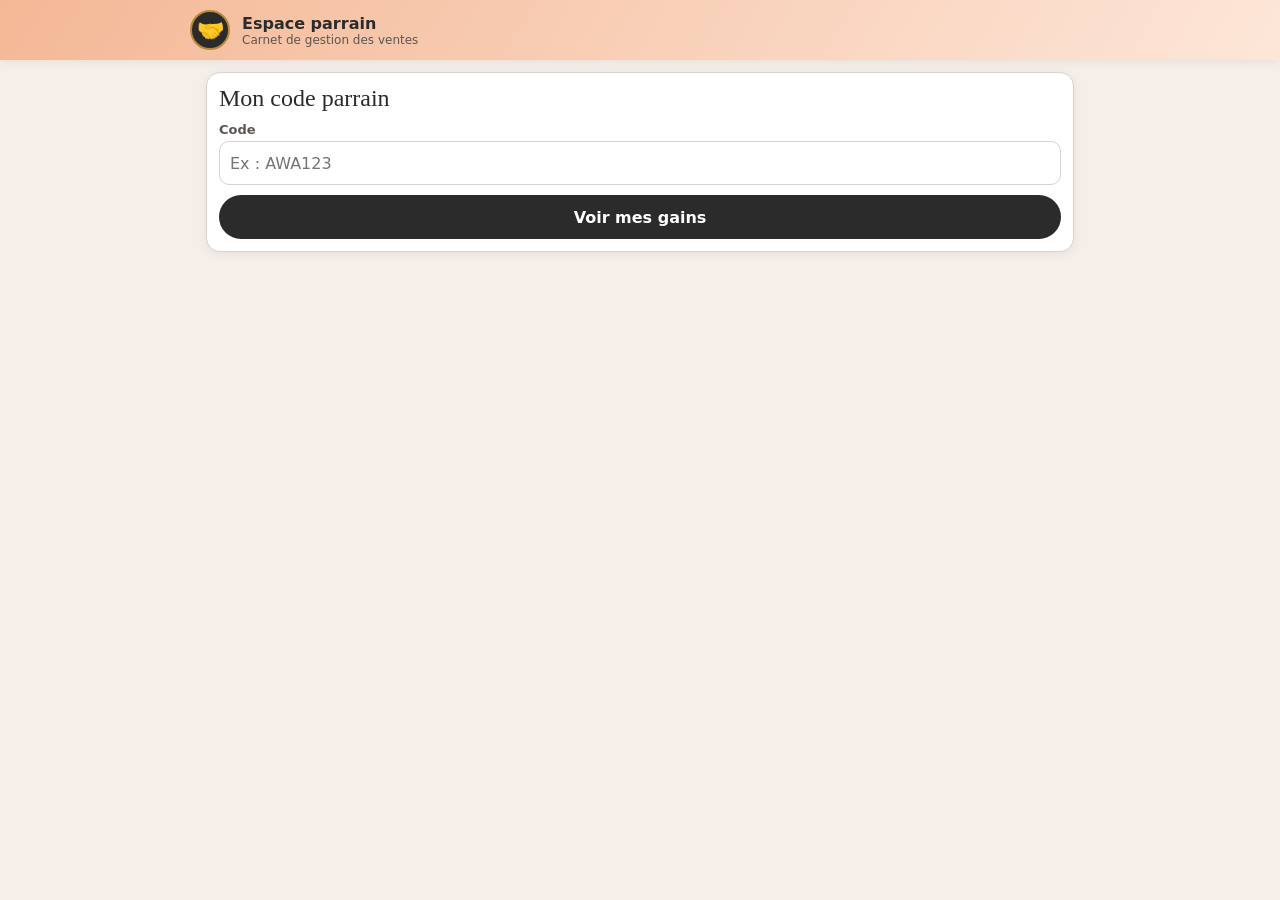
<file: parrain.html>
<!doctype html>
<html lang="fr">
<head>
  <meta charset="utf-8">
  <meta name="viewport" content="width=device-width, initial-scale=1">
  <title>Espace parrain</title>
  <link rel="icon" href="icon.svg" type="image/svg+xml">
  <link rel="stylesheet" href="styles.css">
  <style>
    body { padding-bottom: 40px; }
    main { display: flex; flex-direction: column; gap: 12px; }
    .link { font-family: ui-monospace, monospace; font-size: 14px; word-break: break-all; background: var(--peach-soft);
      border-radius: 10px; padding: 10px 12px; user-select: all; }
    .hist { list-style: none; margin: 0; padding: 0; }
    .hist li { display: flex; justify-content: space-between; gap: 8px; border-bottom: 1px solid var(--line); padding: 8px 0; font-size: 14px; }
    .paid { color: var(--good); font-size: 12px; font-weight: 600; } .due { color: var(--accent); font-size: 12px; font-weight: 600; }
  </style>
</head>
<body>
  <header class="topbar">
    <div class="brand">
      <span class="brand-mark" aria-hidden="true">🤝</span>
      <div><div class="brand-name">Espace parrain</div><div class="brand-sub">Carnet de gestion des ventes</div></div>
    </div>
  </header>
  <main>
    <div class="sheet" id="loginBox">
      <h2 class="script">Mon code parrain</h2>
      <form class="form" id="codeForm">
        <label>Code<input name="code" autocapitalize="characters" autocomplete="off" required placeholder="Ex : AWA123"></label>
        <button class="btn" type="submit">Voir mes gains</button>
      </form>
      <p class="lock-err" id="err" hidden></p>
    </div>
    <div id="dash" hidden>
      <div class="sheet">
        <h2 class="script" id="hello">Bonjour</h2>
        <p class="muted" id="rule"></p>
        <div class="link" id="myLink"></div>
        <div class="btn-col" style="margin-top:10px">
          <button class="btn" id="copyLink" type="button">Copier mon lien</button>
          <a class="btn ghost" id="shareWa" target="_blank" rel="noopener">Partager sur WhatsApp</a>
        </div>
      </div>
      <div class="stats" style="margin-top:12px">
        <div class="stat"><span>Clients</span><strong id="sClients">0</strong></div>
        <div class="stat accent"><span>À recevoir</span><strong id="sDue">0</strong></div>
        <div class="stat good"><span>Déjà reçu</span><strong id="sPaid">0</strong></div>
      </div>
      <div class="sheet" style="margin-top:12px">
        <h2 class="script">Mes commissions</h2>
        <ul class="hist" id="hist"></ul>
        <p class="empty" id="histEmpty">Pas encore de commission. Partagez votre lien !</p>
      </div>
    </div>
  </main>
  <div class="toast" id="toast" role="status"></div>
  <script src="config.js"></script>
  <script>
  (() => {
    const $ = s => document.querySelector(s);
    const CFG = window.CARNET_CONFIG || {};
    const base = (CFG.licenceUrl || '').replace(/licences\.json$/, '');
    const nf = new Intl.NumberFormat('fr-FR');
    const money = n => nf.format(n) + ' FCFA';
    const esc = s => String(s ?? '').replace(/[&<>"']/g, c => ({ '&': '&amp;', '<': '&lt;', '>': '&gt;', '"': '&quot;', "'": '&#39;' }[c]));
    const get = async f => { const r = await fetch(base + f + '?t=' + Date.now(), { cache: 'no-store' }); if (!r.ok) throw new Error(r.status); return r.json(); };
    let toastT;
    const toast = m => { const t = $('#toast'); t.textContent = m; t.classList.add('show'); clearTimeout(toastT); toastT = setTimeout(() => t.classList.remove('show'), 2200); };

    async function show(code) {
      code = String(code || '').toUpperCase().replace(/[^A-Z0-9]/g, '');
      $('#err').hidden = true;
      try {
        const [p, c, l] = await Promise.all([get('parrains.json'), get('commissions.json'), get('licences.json')]);
        const me = (p.parrains || []).find(x => x.code === code);
        if (!me) { $('#err').textContent = 'Code parrain inconnu.'; $('#err').hidden = false; return; }
        try { localStorage.setItem('carnet-mon-code', code); } catch {}
        const link = `${location.origin}/?ref=${code}`;
        $('#hello').textContent = `Bonjour ${me.nom || code}`;
        $('#rule').textContent = `Vous gagnez ${Math.round((p.commission ?? 0.25) * 100)} % de chaque paiement des boutiques qui s'abonnent avec votre lien.` + (me.actif === false ? ' (Votre code est actuellement désactivé.)' : '');
        $('#myLink').textContent = link;
        $('#copyLink').onclick = async () => { try { await navigator.clipboard.writeText(link); toast('Lien copié ✔'); } catch { toast(link); } };
        $('#shareWa').href = 'https://wa.me/?text=' + encodeURIComponent(`Gérez vos ventes, crédits clients et stock depuis votre téléphone avec le Carnet de gestion des ventes : ${link}`);
        const mine = (c.commissions || []).filter(x => x.parrain === code).sort((a, b) => b.date.localeCompare(a.date));
        $('#sClients').textContent = (l.licences || []).filter(x => x.parrain === code).length;
        $('#sDue').textContent = money(mine.filter(x => !x.paye).reduce((s, x) => s + x.montant, 0));
        $('#sPaid').textContent = money(mine.filter(x => x.paye).reduce((s, x) => s + x.montant, 0));
        $('#hist').innerHTML = mine.map(x => `<li><div>${esc(x.boutique)}<div class="muted" style="font-size:12px">${esc(x.date)} · vente ${money(x.vente)}</div></div>
          <div style="text-align:right"><b>${money(x.montant)}</b><div class="${x.paye ? 'paid' : 'due'}">${x.paye ? 'Reçu' : 'À recevoir'}</div></div></li>`).join('');
        $('#histEmpty').hidden = mine.length > 0;
        $('#dash').hidden = false; $('#loginBox').hidden = true;
      } catch (e) { $('#err').textContent = 'Impossible de charger les données. Vérifiez votre connexion.'; $('#err').hidden = false; }
    }
    $('#codeForm').addEventListener('submit', e => { e.preventDefault(); show(e.target.elements.code.value); });
    const q = new URLSearchParams(location.search).get('code');
    let saved = ''; try { saved = localStorage.getItem('carnet-mon-code') || ''; } catch {}
    if (q || saved) { $('#codeForm').elements.code.value = q || saved; show(q || saved); }
  })();
  </script>
</body>
</html>
</file>
<file: styles.css>
:root {
  --ink: #2b2b2b;
  --ink-soft: #5c5652;
  --paper: #ffffff;
  --bg: #f6efe9;
  --peach: #f4b896;
  --peach-soft: #fde6d8;
  --accent: #d9773f;
  --gold: #b8893b;
  --line: #d8d2cd;
  --warn: #b5482f;
  --good: #2f7d4f;
  --radius: 14px;
  --shadow: 0 2px 10px rgba(60, 40, 20, .08);
  --script: "Segoe Script", "Brush Script MT", "Snell Roundhand", "Dancing Script", cursive;
  font-family: system-ui, -apple-system, "Segoe UI", Roboto, sans-serif;
  color: var(--ink);
}
@media (prefers-color-scheme: dark) {
  :root {
    --ink: #f1ebe6; --ink-soft: #b9b0a9; --paper: #24201e; --bg: #171413;
    --peach: #a8603a; --peach-soft: #3a2a21; --accent: #f0955c; --line: #3e3733;
    --warn: #ef8a72; --good: #6cc38f; --shadow: none;
  }
}
* { box-sizing: border-box; }
[hidden] { display: none !important; }
html, body { margin: 0; }
body {
  background: var(--bg);
  min-height: 100vh;
  padding-bottom: calc(76px + env(safe-area-inset-bottom));
}
button, input, select, textarea { font: inherit; color: inherit; }

.topbar {
  position: sticky; top: 0; z-index: 5;
  background: linear-gradient(120deg, var(--peach) 0%, var(--peach-soft) 100%);
  padding: calc(10px + env(safe-area-inset-top)) 16px 10px;
  box-shadow: var(--shadow);
}
.brand { display: flex; align-items: center; gap: 12px; max-width: 900px; margin: 0 auto; }
.brand-mark {
  width: 40px; height: 40px; border-radius: 50%;
  display: grid; place-items: center; flex: none;
  background: var(--ink); color: var(--peach-soft);
  font-family: Georgia, serif; font-size: 22px; font-weight: bold;
  border: 2px solid var(--gold);
}
.brand-name { font-weight: 700; font-size: 16px; }
.brand-sub { font-size: 12px; color: var(--ink-soft); }

main { max-width: 900px; margin: 0 auto; padding: 12px 16px; }
.view { display: flex; flex-direction: column; gap: 12px; }

.datebar { display: flex; align-items: center; gap: 8px; }
.icon-btn {
  width: 44px; height: 44px; flex: none; border-radius: 50%;
  border: 1px solid var(--line); background: var(--paper); font-size: 24px; cursor: pointer;
}
.date-input {
  flex: 1; position: relative; text-align: center; height: 44px;
  display: grid; place-items: center; border-radius: 22px;
  background: var(--paper); border: 1px solid var(--line); font-weight: 600; text-transform: capitalize;
}
.date-input input { position: absolute; inset: 0; opacity: 0; width: 100%; cursor: pointer; }

.stats { display: grid; grid-template-columns: repeat(3, 1fr); gap: 8px; }
.stats.two { grid-template-columns: repeat(2, 1fr); }
.stat {
  background: var(--paper); border-radius: var(--radius); padding: 10px 12px;
  box-shadow: var(--shadow); border: 1px solid var(--line); min-width: 0;
}
.stat span { display: block; font-size: 11px; color: var(--ink-soft); text-transform: uppercase; letter-spacing: .03em; }
.stat strong { display: block; font-size: 17px; margin-top: 4px; overflow-wrap: anywhere; }
.stat.accent strong { color: var(--accent); }
.stat.warn strong { color: var(--warn); }
.stat.good strong { color: var(--good); }

.sheet {
  background: var(--paper); border-radius: var(--radius); padding: 12px;
  box-shadow: var(--shadow); border: 1px solid var(--line);
}
.script { font-family: var(--script); font-weight: 400; font-size: 24px; margin: 0 0 10px; color: var(--ink); }
.script.big { font-size: 30px; text-align: center; color: var(--accent); text-decoration: underline; text-decoration-color: var(--gold); text-underline-offset: 6px; }

.table-wrap { overflow-x: auto; -webkit-overflow-scrolling: touch; margin: 0 -12px; padding: 0 12px; }
table.grid { border-collapse: collapse; width: 100%; min-width: 760px; font-size: 14px; }
.grid th {
  background: #2b2b2b; color: #fff; font-weight: 600; font-size: 11px;
  text-transform: uppercase; padding: 8px 6px; text-align: left; border: 1px solid #2b2b2b;
}
.grid td { border: 1px solid var(--line); padding: 8px 6px; vertical-align: top; }
.grid tbody tr { cursor: pointer; }
.grid tbody tr:hover { background: var(--peach-soft); }
.grid td.num { text-align: right; white-space: nowrap; }
.grid .small { display: block; font-size: 12px; color: var(--ink-soft); }
.pill { display: inline-block; font-size: 11px; padding: 2px 8px; border-radius: 10px; background: var(--peach-soft); }
.pill.credit { background: #f9d5cc; color: #8a2d18; }
.pill.paid { background: #d3efdc; color: #1d5a35; }
.empty { text-align: center; color: var(--ink-soft); margin: 16px 0 4px; }

.row-actions { display: flex; justify-content: flex-end; }
.btn {
  border: none; border-radius: 22px; padding: 11px 18px; min-height: 44px;
  background: var(--ink); color: var(--paper); font-weight: 600; cursor: pointer; text-align: center;
}
.btn.ghost { background: transparent; color: var(--ink); border: 1px solid var(--line); }
.btn.danger { background: transparent; color: var(--warn); border: 1px solid var(--warn); }
.btn.small { min-height: 36px; padding: 6px 14px; font-size: 14px; }
.btn.file { display: block; }
.btn-col { display: flex; flex-direction: column; gap: 8px; }
.muted { color: var(--ink-soft); font-size: 14px; }

.fab {
  position: fixed; right: 18px; bottom: calc(86px + env(safe-area-inset-bottom)); z-index: 6;
  width: 60px; height: 60px; border-radius: 50%; border: none;
  background: var(--accent); color: #fff; font-size: 34px; line-height: 1;
  box-shadow: 0 6px 18px rgba(217, 119, 63, .45); cursor: pointer;
}
.tabs {
  position: fixed; left: 0; right: 0; bottom: 0; z-index: 6;
  display: grid; grid-template-columns: repeat(6, 1fr);
  background: var(--paper); border-top: 1px solid var(--line);
  padding-bottom: env(safe-area-inset-bottom);
}
.tabs button {
  border: none; background: none; padding: 8px 2px 10px; font-size: 11px; cursor: pointer;
  color: var(--ink-soft); display: flex; flex-direction: column; align-items: center; gap: 2px;
}
.tabs button span { font-size: 20px; }
.tabs button.active { color: var(--accent); font-weight: 700; }

.cover {
  background: linear-gradient(160deg, var(--peach-soft), var(--paper) 70%);
  border-radius: var(--radius); padding: 18px 16px; border: 1px solid var(--line);
}
.form { display: flex; flex-direction: column; gap: 10px; }
.form label { display: flex; flex-direction: column; gap: 4px; font-size: 13px; color: var(--ink-soft); font-weight: 600; min-width: 0; }
.form input, .form select, .form textarea, .form output {
  border: 1px solid var(--line); border-radius: 10px; padding: 10px; min-height: 44px;
  background: var(--paper); color: var(--ink); font-size: 16px; font-weight: 400; width: 100%;
}
.form output.total { background: var(--peach-soft); font-weight: 700; display: flex; align-items: center; }
.two-col { display: grid; grid-template-columns: 1fr 1fr; gap: 8px; }
.three-col { display: grid; grid-template-columns: .7fr 1fr 1fr; gap: 8px; }
.form h3 { margin: 0 0 4px; font-family: var(--script); font-weight: 400; font-size: 26px; }

dialog {
  border: none; border-radius: 18px; padding: 16px; width: min(560px, calc(100vw - 24px));
  max-height: calc(100vh - 24px); background: var(--paper); color: var(--ink);
}
dialog::backdrop { background: rgba(30, 20, 10, .45); }
.dlg-actions { display: flex; gap: 8px; align-items: center; margin-top: 6px; flex-wrap: wrap; }
.grow { flex: 1; }

.credit-list { list-style: none; margin: 0; padding: 0; display: flex; flex-direction: column; gap: 8px; }
.credit-list li {
  border: 1px solid var(--line); border-radius: 12px; padding: 10px 12px;
  display: flex; gap: 10px; align-items: center;
}
.credit-list .info { flex: 1; min-width: 0; }
.credit-list .who { font-weight: 700; }
.credit-list .what { font-size: 13px; color: var(--ink-soft); }
.credit-list .amt { font-weight: 700; color: var(--warn); white-space: nowrap; }
.credit-list a { color: var(--accent); }

.client-quick { display: flex; gap: 8px; flex-wrap: wrap; }
.chip {
  border: 1px solid var(--accent); color: var(--accent); background: var(--peach-soft);
  border-radius: 20px; padding: 8px 14px; min-height: 40px; font-weight: 600; font-size: 14px; cursor: pointer;
}
.hint { margin: -4px 0 0; font-size: 13px; color: var(--good); font-weight: 600; }
.hint.new { color: var(--ink-soft); font-weight: 400; }
.search {
  width: 100%; border: 1px solid var(--line); border-radius: 22px; padding: 10px 14px; min-height: 44px;
  background: var(--paper); color: var(--ink); font-size: 16px; margin-bottom: 10px;
}
.client-list { list-style: none; margin: 0; padding: 0; display: flex; flex-direction: column; gap: 8px; }
.client-list li {
  border: 1px solid var(--line); border-radius: 12px; padding: 10px 12px; cursor: pointer;
  display: flex; gap: 10px; align-items: center;
}
.client-list li:hover { background: var(--peach-soft); }
.avatar {
  width: 40px; height: 40px; border-radius: 50%; flex: none; display: grid; place-items: center;
  background: var(--peach); color: var(--ink); font-weight: 700;
}
.client-list .info { flex: 1; min-width: 0; }
.client-list .who { font-weight: 700; }
.client-list .what { font-size: 13px; color: var(--ink-soft); }
.client-list .side { text-align: right; font-size: 13px; white-space: nowrap; }
.client-list .side b { display: block; font-size: 15px; color: var(--accent); }
.rank { font-size: 18px; width: 24px; text-align: center; flex: none; }
.star {
  background: linear-gradient(135deg, #2b2b2b, #4a3a30); color: #fff; border-radius: var(--radius);
  padding: 14px 16px; display: flex; gap: 12px; align-items: center; cursor: pointer;
}
.star .crown { font-size: 34px; }
.star small { display: block; color: #f4b896; text-transform: uppercase; font-size: 11px; letter-spacing: .05em; }
.star strong { display: block; font-size: 19px; }
.star span { font-size: 13px; color: #e8ddd5; }
.star.none { cursor: default; background: var(--paper); color: var(--ink-soft); border: 1px dashed var(--line); }
.cd-stats { display: grid; grid-template-columns: 1fr 1fr; gap: 8px; margin-bottom: 10px; }
.cd-contact { display: flex; gap: 8px; margin-bottom: 10px; flex-wrap: wrap; }
.cd-contact a { text-decoration: none; }
.history { list-style: none; margin: 0; padding: 0; max-height: 40vh; overflow-y: auto; border-top: 1px solid var(--line); }
.history li { display: flex; justify-content: space-between; gap: 8px; padding: 8px 0; border-bottom: 1px solid var(--line); font-size: 14px; }
.history li .what { color: var(--ink-soft); font-size: 12px; }

.brand > div { flex: 1; min-width: 0; }
.icon-btn.gear { font-size: 20px; background: rgba(255,255,255,.6); }
.prod-row { display: flex; gap: 8px; align-items: flex-end; }
.prod-row label { flex: 1; }
.prod-row .chip { min-height: 44px; flex: none; }
.quick-articles { display: flex; gap: 6px; flex-wrap: wrap; margin-top: -2px; }
.quick-articles:empty { display: none; }
.quick-articles button {
  border: 1px solid var(--line); background: var(--paper); color: var(--ink); border-radius: 16px;
  padding: 6px 10px; font-size: 13px; cursor: pointer; min-height: 34px;
}
.quick-articles button b { color: var(--accent); font-weight: 600; }
.stock-low { color: var(--warn); font-weight: 600; }
.stock-badge { display: inline-block; margin-top: 4px; padding: 2px 10px; border-radius: 12px; font-size: 13px; font-weight: 700;
  background: #d3efdc; color: #1d5a35; }
.stock-badge.low { background: #fff0c7; color: #7a5600; }
.stock-badge.out { background: #f9d5cc; color: #8a2d18; }
.stock-badge.none { background: var(--bg); color: var(--ink-soft); font-weight: 500; }
.client-list .side .stock-badge { display: block; font-size: 13px; color: inherit; }
.filters { display: flex; gap: 6px; margin-bottom: 10px; flex-wrap: wrap; }
.filters button { border: 1px solid var(--line); background: var(--paper); color: var(--ink); border-radius: 16px; padding: 6px 12px; min-height: 34px; font-size: 13px; cursor: pointer; }
.filters button.active { background: var(--ink); color: var(--paper); border-color: var(--ink); }
.stock-big { text-align: center; background: var(--bg); border-radius: 14px; padding: 14px; }
.stock-big b { display: block; font-size: 44px; line-height: 1.1; color: var(--good); }
.stock-big.low b { color: #b07a00; } .stock-big.out b { color: var(--warn); } .stock-big.none b { font-size: 20px; color: var(--ink-soft); }
.stock-big span { font-size: 13px; color: var(--ink-soft); }
.restock { display: flex; gap: 8px; align-items: flex-end; }
.restock label { flex: 1; }
.restock .btn { flex: none; }
.form label.check { flex-direction: row; align-items: center; gap: 8px; font-weight: 500; }
.form label.check input { width: auto; min-height: 0; }
.mv-title { margin: 6px 0 0; font-size: 14px; }
.history .plus { color: var(--good); font-weight: 700; } .history .minus { color: var(--warn); font-weight: 700; }
.btn.wide { width: 100%; margin-top: 10px; }
.form small { font-weight: 400; }

body.locked main, body.locked .tabs, body.locked .fab, body.locked .lic-banner, body.locked .gear { display: none !important; }
.lock { padding: 24px 16px; display: grid; place-items: center; min-height: 70vh; }
.lock-card {
  width: min(440px, 100%); background: var(--paper); border-radius: 18px; padding: 22px 18px;
  border: 1px solid var(--line); box-shadow: var(--shadow); text-align: center;
}
.lock-card .form { text-align: left; margin-top: 12px; }
.lock-card input[name=key] { text-transform: uppercase; letter-spacing: .05em; font-family: ui-monospace, monospace; }
.lock-err { color: var(--warn); font-weight: 600; margin: 10px 0 0; }
.lock-contact { margin-top: 16px; padding-top: 14px; border-top: 1px dashed var(--line); font-size: 14px; color: var(--ink-soft); }
.lock-contact:empty { display: none; }
.lock-contact .cd-contact { justify-content: center; margin: 10px 0 0; }
.seg { display: grid; grid-template-columns: 1fr 1fr; background: var(--bg); border-radius: 22px; padding: 4px; margin: 14px 0 12px; }
.seg button { border: none; background: none; border-radius: 18px; min-height: 40px; font-weight: 600; color: var(--ink-soft); cursor: pointer; }
.seg button.active { background: var(--paper); color: var(--ink); box-shadow: var(--shadow); }
.lock-card form[hidden] { display: none !important; }
body.locked .icon-btn.gear { display: none !important; }
.pay-box { background: var(--peach-soft); border-radius: 14px; padding: 14px; margin-top: 12px; }
.pay-box .price { font-size: 15px; }
.pay-box .price b { font-size: 26px; color: var(--accent); }
.pay-box .muted { margin: 6px 0 10px; }
.pay-box .btn { width: 100%; }
.or { display: flex; align-items: center; gap: 10px; color: var(--ink-soft); font-size: 13px; margin: 16px 0 0; }
.or::before, .or::after { content: ""; flex: 1; border-top: 1px solid var(--line); }
.pay-total { background: var(--peach-soft); border-radius: 10px; padding: 10px 12px; font-size: 15px; }
.pay-total b { color: var(--accent); font-size: 18px; }
#payForm.renew .new-only { display: none; }
.keybox { font-family: ui-monospace, monospace; font-size: 20px; letter-spacing: .05em; text-align: center;
  background: var(--peach-soft); color: var(--ink); border-radius: 12px; padding: 12px; font-weight: 700; user-select: all; margin: 10px 0; }
.spinner { width: 36px; height: 36px; border-radius: 50%; border: 4px solid var(--line); border-top-color: var(--accent);
  margin: 10px auto; animation: spin 1s linear infinite; }
@keyframes spin { to { transform: rotate(360deg); } }
.lic-banner { cursor: pointer; }
.lic-banner {
  background: #fff3cd; color: #6b4e00; text-align: center; font-size: 13px; padding: 8px 16px; font-weight: 600;
}

.bars { display: flex; align-items: flex-end; gap: 2px; height: 140px; border-bottom: 1px solid var(--line); }
.bars .bar { flex: 1; background: var(--accent); border-radius: 3px 3px 0 0; min-height: 1px; position: relative; }
.bars .bar.zero { background: var(--line); }
.bars-legend { display: flex; justify-content: space-between; font-size: 11px; color: var(--ink-soft); margin-top: 4px; }
.top { margin: 0; padding-left: 20px; display: flex; flex-direction: column; gap: 6px; }
ul.top { list-style: none; padding: 0; }
.top li { display: flex; justify-content: space-between; gap: 8px; }
.top li b { white-space: nowrap; }

.toast {
  position: fixed; left: 50%; bottom: calc(160px + env(safe-area-inset-bottom)); transform: translateX(-50%);
  background: var(--ink); color: var(--paper); padding: 10px 16px; border-radius: 20px;
  font-size: 14px; opacity: 0; pointer-events: none; transition: opacity .2s; z-index: 10;
}
.toast.show { opacity: 1; }

@media (max-width: 380px) {
  .stat strong { font-size: 15px; }
  .three-col { grid-template-columns: 1fr 1fr; }
  .three-col label:last-child { grid-column: span 2; }
}

@media print {
  @page { size: A4 landscape; margin: 12mm; }
  body { background: #fff; padding: 0; color: #000; }
  .topbar { position: static; box-shadow: none; background: none; border-bottom: 2px solid #000; }
  .tabs, .fab, .no-print, .datebar .icon-btn, .toast { display: none !important; }
  .view[hidden] { display: none !important; }
  .sheet, .stat { box-shadow: none; border-color: #999; }
  .table-wrap { overflow: visible; }
  table.grid { min-width: 0; }
  .grid tbody tr:hover { background: none; }
}
</file>
